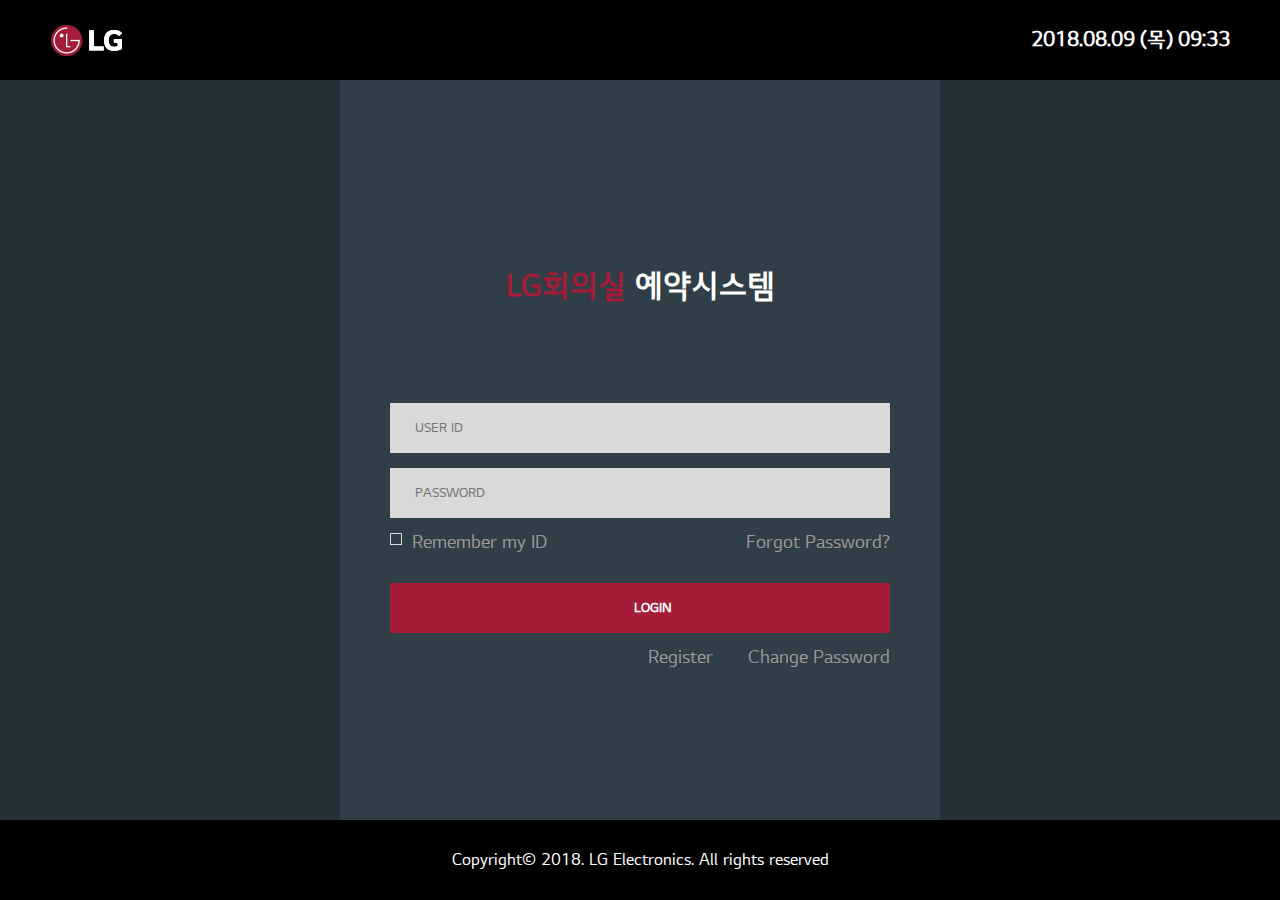
<file: index.html>
<!DOCTYPE html>
<html>
<head>
    <title>LG 회의실 예약 시스템</title>
    <meta charset="UTF-8">
    <meta name="description" content="">
    <meta name="keywords" content="">
    
    <!-- favicon -->
	<link rel="shortcut icon" href="img/favicon.ico">
    
    <!-- css 추가 -->
    <link rel="stylesheet" href="css/jquery-ui.min.css">
    <link rel="stylesheet" href="css/fontawesome.min.css">
    <link rel="stylesheet" href="css/common.css">
    
    <!-- js 추가 -->
    <script src="js/jquery.1.12.3.min.js"></script>
    <script src="js/jquery-ui.min.js"></script>
    <script src="js/fontawsome.js"></script>
</head>
<body>

<!-- header S -->
<header id="id-header" class="class-header class-clearfix class-fixed">
    <div class="class-logoWrap">
        <h1 id="id-logo" class="class-logo">
            <a href="#">LG</a>
        </h1>
    </div>
    
    <div class="class-dateWrap">
        <p>
            <span>2018.08.09</span>
            <span>&#40;목&#41;</span>
            <span>09:33</span>
        </p>
    </div>
</header>
<!-- header E -->

<!-- container S -->
<section id="id-container" class="class-container">
    <div class="class-content">
        <h2>
            <strong>LG회의실</strong>
            예약시스템
        </h2>
        
        <div class="class-formWrap">
            <form id="id-login">
                <input type="text" name="userID" placeholder="USER ID">
                
                <input type="password" name="userPW" placeholder="PASSWORD">
                
                <div class="class-cleafix class-findWrap">
                    <p>
                        <input type="checkbox" id="id-remember" name="rememberID">
                        <label for="id-remember">
                            <span class="class-iconCk">
                                <i class="fas fa-check"></i>
                            </span>
                            Remember my ID
                        </label>
                    </p>
                    
                    <p>
                        <a href="#">Forgot Password?</a>
                    </p>
                </div>
                
                <input type="submit" form="id-login" class="class-btnLogin" value="LOGIN">
                
                <div class="class-clearfix class-resiWrap">
                    <a href="#">Register</a>
                    <a href="#">Change Password</a>
                </div>
            </form>
        </div>
        <!-- formWrap E -->
    </div>
    <!-- content E -->
</section>
<!-- container E -->

<!-- footer S -->
<footer id="id-footer" class="class-footer class-fixed">
    <small class="class-copy">Copyright&copy; 2018. LG Electronics. All rights reserved</small>
</footer>
<!-- footer E -->

</body>
</html>
</file>
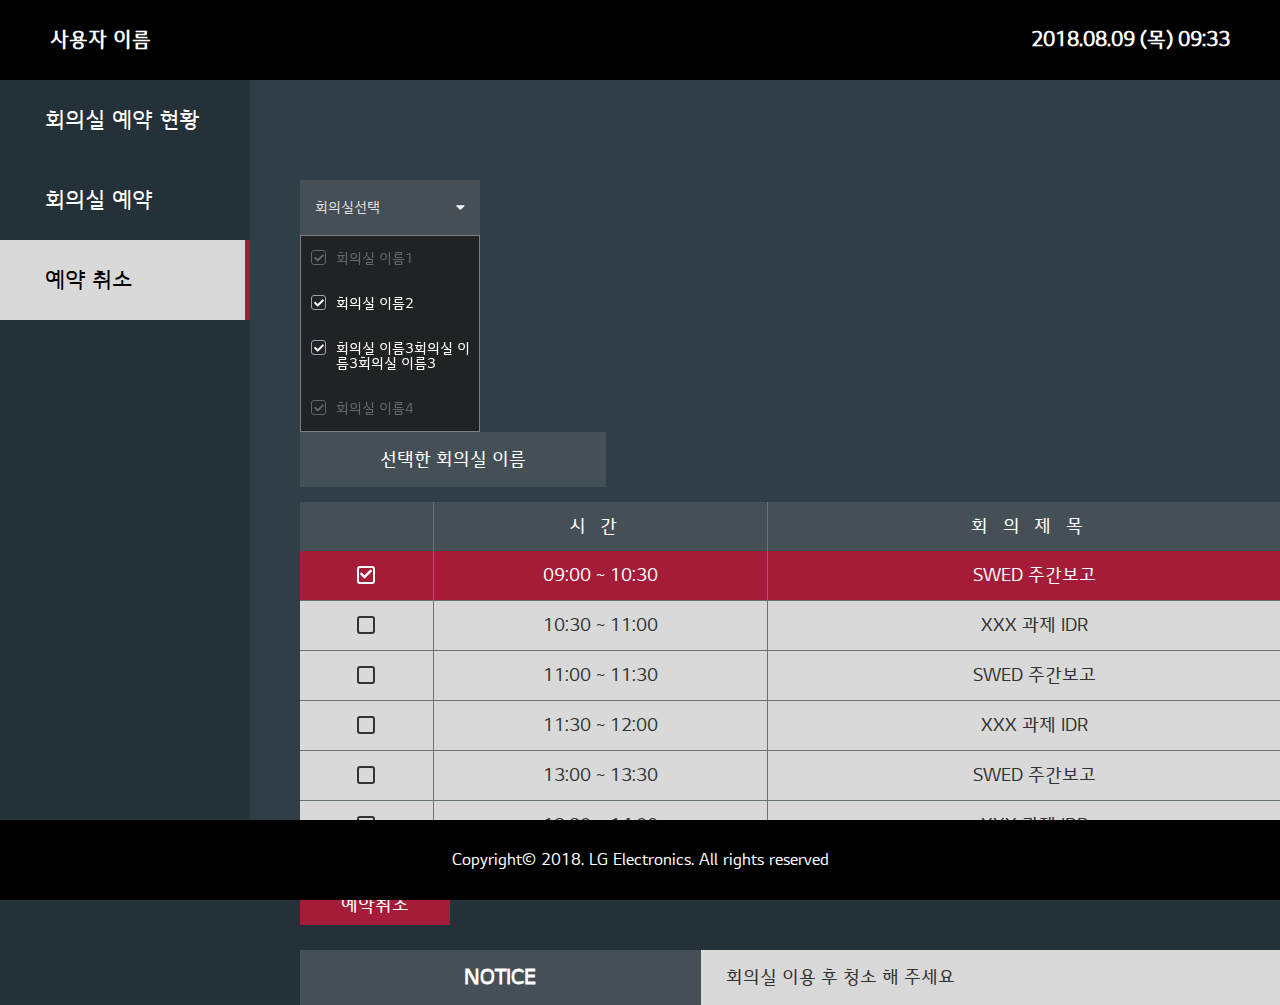
<file: reservation-cancel.html>
<!DOCTYPE html>
<html>
<head>
    <title>LG 회의실 예약 시스템</title>
    <meta charset="UTF-8">
    <meta name="description" content="">
    <meta name="keywords" content="">
    
    <!-- favicon -->
	<link rel="shortcut icon" href="img/favicon.ico">
    
    <!-- css 추가 -->
    <link rel="stylesheet" href="css/jquery-ui.min.css">
    <link rel="stylesheet" href="css/fontawesome.min.css">
    <link rel="stylesheet" href="css/common.css">
    
    <!-- js 추가 -->
    <script src="js/jquery.1.12.3.min.js"></script>
    <script src="js/jquery-ui.min.js"></script>
    <script src="js/fontawsome.js"></script>
</head>
<body>

<!-- header S -->
<header id="id-header" class="class-header class-clearfix class-fixed">
    <div class="class-nameWrap">
        <h1 id="id-username" class="class-username">사용자 이름</h1>
    </div>
    
    <div class="class-dateWrap">
        <p>
            <span>2018.08.09</span>
            <span>&#40;목&#41;</span>
            <span>09:33</span>
        </p>
    </div>
</header>
<!-- header E -->

<!-- aside S -->
<aside id="id-gnb" class="class-gnb">
    <nav>
        <ul>
            <!-- ↓ 메뉴 활성화 class="class-act" -->
            <li>
                <a href="#">회의실 예약 현황</a>
            </li>
            <li>
                <a href="#">회의실 예약</a>
            </li>
            <li class="class-act">
                <a href="#">예약 취소</a>
            </li>
        </ul>
    </nav>
</aside>
<!-- aside E -->

<!-- container S -->
<section id="id-container" class="class-container">
    <div class="class-content class-main class-cancel class-clearfix">
        <div class="class-wrap class-select">
            <button class="class-btnSelect">
                회의실선택
                <b><i class="fas fa-caret-down"></i></b>
            </button>
            
            <ul class="class-selectList class-on">
                <!-- ↓ 이미 예약 완료된 회의실이면 li에 class-disable 추가 -->
                <li class="class-disable">
                    <input type="checkbox" id="id-select01">
                    <label for="id-select01">
                        <span><i class="fas fa-check"></i></span>
                        회의실 이름1
                    </label>
                </li>
                <li>
                    <input type="checkbox" id="id-select02">
                    <label for="id-select02">
                        <span><i class="fas fa-check"></i></span>
                        회의실 이름2
                    </label>
                </li>
                <li>
                    <input type="checkbox" id="id-select03">
                    <label for="id-select03">
                        <span><i class="fas fa-check"></i></span>
                        회의실 이름3회의실 이름3회의실 이름3
                    </label>
                </li>
                <li class="class-disable">
                    <input type="checkbox" id="id-select04">
                    <label for="id-select04">
                        <span><i class="fas fa-check"></i></span>
                        회의실 이름4
                    </label>
                </li>
            </ul>
        </div>
        <!-- select E -->
        
        <div class="class-wrap class-tableInfo">
            <form id="id-cancel">
                <p class="class-roomname">선택한 회의실 이름</p>

                <ul class="class-tableheading">
                    <li>
                        <p>&nbsp;</p>
                        <p>시간</p>
                        <p class="class-title">회의제목</p>
                        <p>신청자</p>
                    </li>
                </ul>
                <!-- tableheading E -->

                <ul class="class-tableinner">
                    <!-- checkbox가 checked되면 li에 class-check 추가 -->
                    <li class="class-check">
                        <p>
                            <input type="checkbox" id="id-check101" checked="checked">
                            <label for="id-check101">
                                <b><i class="fas fa-check"></i></b>
                            </label>
                        </p>
                        <p>09:00 ~ 10:30</p>
                        <p class="class-title">SWED 주간보고</p>
                        <p>레오니다스</p>
                    </li>
                    <li>
                        <p>
                            <input type="checkbox" id="id-check102">
                            <label for="id-check102">
                                <b><i class="fas fa-check"></i></b>
                            </label>
                        </p>
                        <p>10:30 ~ 11:00</p>
                        <p class="class-title">XXX 과제 IDR</p>
                        <p>시세로</p>
                    </li>
                    <li>
                        <p>
                            <input type="checkbox" id="id-check103">
                            <label for="id-check103">
                                <b><i class="fas fa-check"></i></b>
                            </label>
                        </p>
                        <p>11:00 ~ 11:30</p>
                        <p class="class-title">SWED 주간보고</p>
                        <p>레오니다스</p>
                    </li>
                    <li>
                        <p>
                            <input type="checkbox" id="id-check104">
                            <label for="id-check104">
                                <b><i class="fas fa-check"></i></b>
                            </label>
                        </p>
                        <p>11:30 ~ 12:00</p>
                        <p class="class-title">XXX 과제 IDR</p>
                        <p>시세로</p>
                    </li>
                    <li>
                        <p>
                            <input type="checkbox" id="id-check105">
                            <label for="id-check105">
                                <b><i class="fas fa-check"></i></b>
                            </label>
                        </p>
                        <p>13:00 ~ 13:30</p>
                        <p class="class-title">SWED 주간보고</p>
                        <p>레오니다스</p>
                    </li>
                    <li>
                        <p>
                            <input type="checkbox" id="id-check106">
                            <label for="id-check106">
                                <b><i class="fas fa-check"></i></b>
                            </label>
                        </p>
                        <p>13:30 ~ 14:00</p>
                        <p class="class-title">XXX 과제 IDR</p>
                        <p>시세로</p>
                    </li>
                </ul>
                <!-- tableinner E -->

                <input type="submit" form="id-cancel" class="class-btncancel" value="예약취소">
            </form>
            <!-- form E -->
            <div class="class-noticeWrap class-clearfix">
                <h3>NOTICE</h3>
                <p class="class-notice">회의실 이용 후 청소 해 주세요</p>
            </div>
            <!-- noticeWrap E -->
        </div>
        <!-- tableInfo E -->
    </div>
    <!-- content E -->
</section>
<!-- container E -->

<!-- footer S -->
<footer id="id-footer" class="class-footer class-fixed">
    <small class="class-copy">Copyright&copy; 2018. LG Electronics. All rights reserved</small>
</footer>
<!-- footer E -->

</body>
</html>
</file>
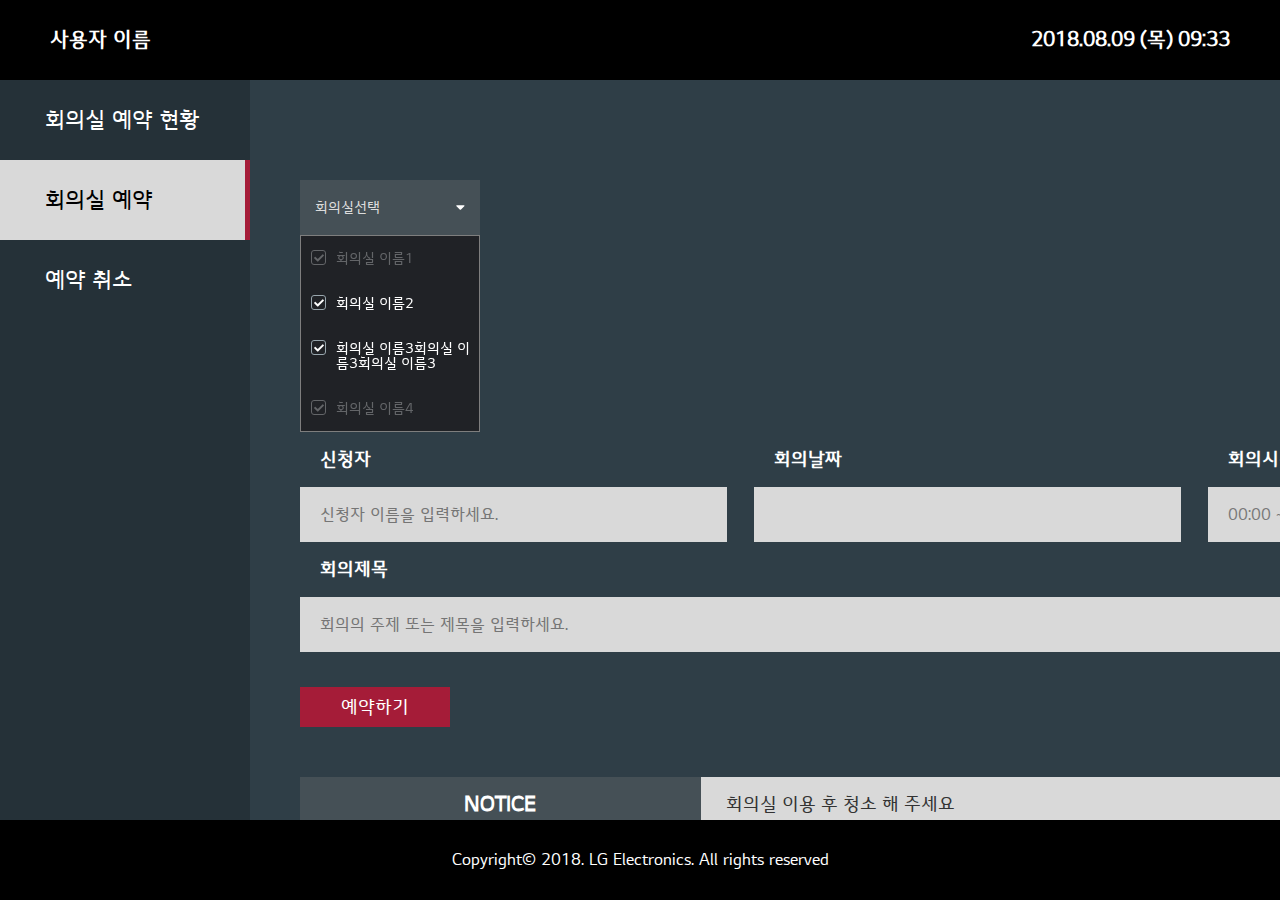
<file: reservation-reservation.html>
<!DOCTYPE html>
<html>
<head>
    <title>LG 회의실 예약 시스템</title>
    <meta charset="UTF-8">
    <meta name="description" content="">
    <meta name="keywords" content="">
    
    <!-- favicon -->
	<link rel="shortcut icon" href="img/favicon.ico">
    
    <!-- css 추가 -->
    <link rel="stylesheet" href="css/jquery-ui.min.css">
    <link rel="stylesheet" href="css/fontawesome.min.css">
    <link rel="stylesheet" href="css/common.css">
    
    <!-- js 추가 -->
    <script src="js/jquery.1.12.3.min.js"></script>
    <script src="js/jquery-ui.min.js"></script>
    <script src="js/fontawsome.js"></script>
</head>
<body>

<!-- header S -->
<header id="id-header" class="class-header class-clearfix class-fixed">
    <div class="class-nameWrap">
        <h1 id="id-username" class="class-username">사용자 이름</h1>
    </div>
    
    <div class="class-dateWrap">
        <p>
            <span>2018.08.09</span>
            <span>&#40;목&#41;</span>
            <span>09:33</span>
        </p>
    </div>
</header>
<!-- header E -->

<!-- aside S -->
<aside id="id-gnb" class="class-gnb">
    <nav>
        <ul>
            <!-- ↓ 메뉴 활성화 class="class-act" -->
            <li>
                <a href="#">회의실 예약 현황</a>
            </li>
            <li class="class-act">
                <a href="#">회의실 예약</a>
            </li>
            <li>
                <a href="#">예약 취소</a>
            </li>
        </ul>
    </nav>
</aside>
<!-- aside E -->

<!-- container S -->
<section id="id-container" class="class-container">
    <div class="class-content class-main class-clearfix">
        <div class="class-wrap class-select">
            <!-- button 클릭시 아래 ul에 addClass'class-on' -->
            <button class="class-btnSelect">
                회의실선택
                <b><i class="fas fa-caret-down"></i></b>
            </button>
            
            <ul class="class-selectList class-on">
                <!-- ↓ 이미 예약 완료된 회의실이면 li에 class-disable 추가 -->
                <li class="class-disable">
                    <input type="checkbox" id="id-select01">
                    <label for="id-select01">
                        <span><i class="fas fa-check"></i></span>
                        회의실 이름1
                    </label>
                </li>
                <li>
                    <input type="checkbox" id="id-select02">
                    <label for="id-select02">
                        <span><i class="fas fa-check"></i></span>
                        회의실 이름2
                    </label>
                </li>
                <li>
                    <input type="checkbox" id="id-select03">
                    <label for="id-select03">
                        <span><i class="fas fa-check"></i></span>
                        회의실 이름3회의실 이름3회의실 이름3
                    </label>
                </li>
                <li class="class-disable">
                    <input type="checkbox" id="id-select04">
                    <label for="id-select04">
                        <span><i class="fas fa-check"></i></span>
                        회의실 이름4
                    </label>
                </li>
            </ul>
        </div>
        <!-- select E -->
        
        <div class="class-wrap class-tableInfo">
            <form id="id-reservation">
                <ul class="class-clearfix">
                    <li>
                        <h4>신청자</h4>
                        <input type="text" name="name-username" placeholder="신청자 이름을 입력하세요.">
                    </li>
                    <li>
                        <h4>회의날짜</h4>
                        <input type="text" name="name-date" id="id-date">
                        <script>
                            $("#id-date").datepicker({ dateFormat: 'yy-mm-dd' });
                        </script>
                    </li>
                    <li>
                        <h4>회의시간</h4>
                        <!-- ↓ 클릭시 class-reservationPOP에 addClass="class-on" -->
                        <input type="button" class="class-time" value="00:00 ~ 00:00">
                    </li>
                </ul>
                
                <div>
                    <h4>회의제목</h4>
                    <input type="text" name="name-title" placeholder="회의의 주제 또는 제목을 입력하세요.">
                </div>
                
                <input type="submit" class="class-btnsubmit" value="예약하기">
            </form>
            <!-- form E -->
            
            <div class="class-noticeWrap class-clearfix">
                <h3>NOTICE</h3>
                <p class="class-notice">회의실 이용 후 청소 해 주세요</p>
            </div>
            <!-- noticeWrap E -->
        </div>
        <!-- tableInfo E -->
    </div>
    <!-- content E -->
    
    <!-- reservationPOP S -->
    <div class="class-reservationPOP">
        <div class="class-popinner">
            <div class="class-poptitle class-clearfix">
                <h4>회의실 시간 예약</h4>
                <p>선택한 회의실 이름</p>
            </div>
            
            <div class="class-tableInfo">
                <form id="id-formTime">
                    <ul class="class-tableheading">
                        <li>
                            <p>&nbsp;</p>
                            <p class="class-title">시간</p>
                            <p>신청자</p>
                        </li>
                    </ul>
                    <!-- tableheading E -->

                    <ul class="class-tableinner">
                        <!-- ↓ 비활성화 되는 라인에 class-disable 추가 -->
                        <li class="class-disable">
                            <p>
                                <!-- ↓ class-disable 시 checked -->
                                <input type="checkbox" id="id-check001" checked="checked">
                                <label for="id-check001">
                                    <b><i class="fas fa-check"></i></b>
                                </label>
                            </p>
                            <p class="class-title">09:00 ~ 10:30</p>
                            <p>레오니다스</p>
                        </li>
                        <li>
                            <p>
                                <input type="checkbox" id="id-check002">
                                <label for="id-check002">
                                    <b><i class="fas fa-check"></i></b>
                                </label>
                            </p>
                            <p class="class-title">10:30 ~ 11:00</p>
                            <p>시세로</p>
                        </li>
                        <li>
                            <p>
                                <input type="checkbox" id="id-check003">
                                <label for="id-check003">
                                    <b><i class="fas fa-check"></i></b>
                                </label>
                            </p>
                            <p class="class-title">11:00 ~ 11:30</p>
                            <p>레오니다스</p>
                        </li>
                        <li>
                            <p>
                                <input type="checkbox" id="id-check004">
                                <label for="id-check004">
                                    <b><i class="fas fa-check"></i></b>
                                </label>
                            </p>
                            <p class="class-title">11:30 ~ 12:00</p>
                            <p>시세로</p>
                        </li>
                        <li>
                            <p>
                                <input type="checkbox" id="id-check005">
                                <label for="id-check005">
                                    <b><i class="fas fa-check"></i></b>
                                </label>
                            </p>
                            <p class="class-title">13:00 ~ 13:30</p>
                            <p>레오니다스</p>
                        </li>
                        <li>
                            <p>
                                <input type="checkbox" id="id-check006">
                                <label for="id-check006">
                                    <b><i class="fas fa-check"></i></b>
                                </label>
                            </p>
                            <p class="class-title">13:30 ~ 14:00</p>
                            <p>시세로</p>
                        </li>
                        <li>
                            <p>
                                <input type="checkbox" id="id-check007">
                                <label for="id-check007">
                                    <b><i class="fas fa-check"></i></b>
                                </label>
                            </p>
                            <p class="class-title">14:00 ~ 14:30</p>
                            <p>레오니다스</p>
                        </li>
                        <li>
                            <p>
                                <input type="checkbox" id="id-check008">
                                <label for="id-check008">
                                    <b><i class="fas fa-check"></i></b>
                                </label>
                            </p>
                            <p class="class-title">14:30 ~ 15:00</p>
                            <p>시세로</p>
                        </li>
                        <li>
                            <p>
                                <input type="checkbox" id="id-check008">
                                <label for="id-check008">
                                    <b><i class="fas fa-check"></i></b>
                                </label>
                            </p>
                            <p class="class-title">14:30 ~ 15:00</p>
                            <p>시세로</p>
                        </li>
                        <li>
                            <p>
                                <input type="checkbox" id="id-check008">
                                <label for="id-check008">
                                    <b><i class="fas fa-check"></i></b>
                                </label>
                            </p>
                            <p class="class-title">14:30 ~ 15:00</p>
                            <p>시세로</p>
                        </li>
                    </ul>
                    <!-- tableinner E -->
                    
                    <div class="class-btnWrap">
                        <button class="class-btnCancel">취소</button>
                        <button type="submit" class="class-btnComplate">확인</button>
                    </div>
                </form>
            </div>
            <!-- tableInfo E -->
        </div>
        <!-- popinner E -->
    </div>
    <!-- reservationPOP E -->
</section>
<!-- container E -->

<!-- footer S -->
<footer id="id-footer" class="class-footer class-fixed">
    <small class="class-copy">Copyright&copy; 2018. LG Electronics. All rights reserved</small>
</footer>
<!-- footer E -->

</body>
</html>
</file>
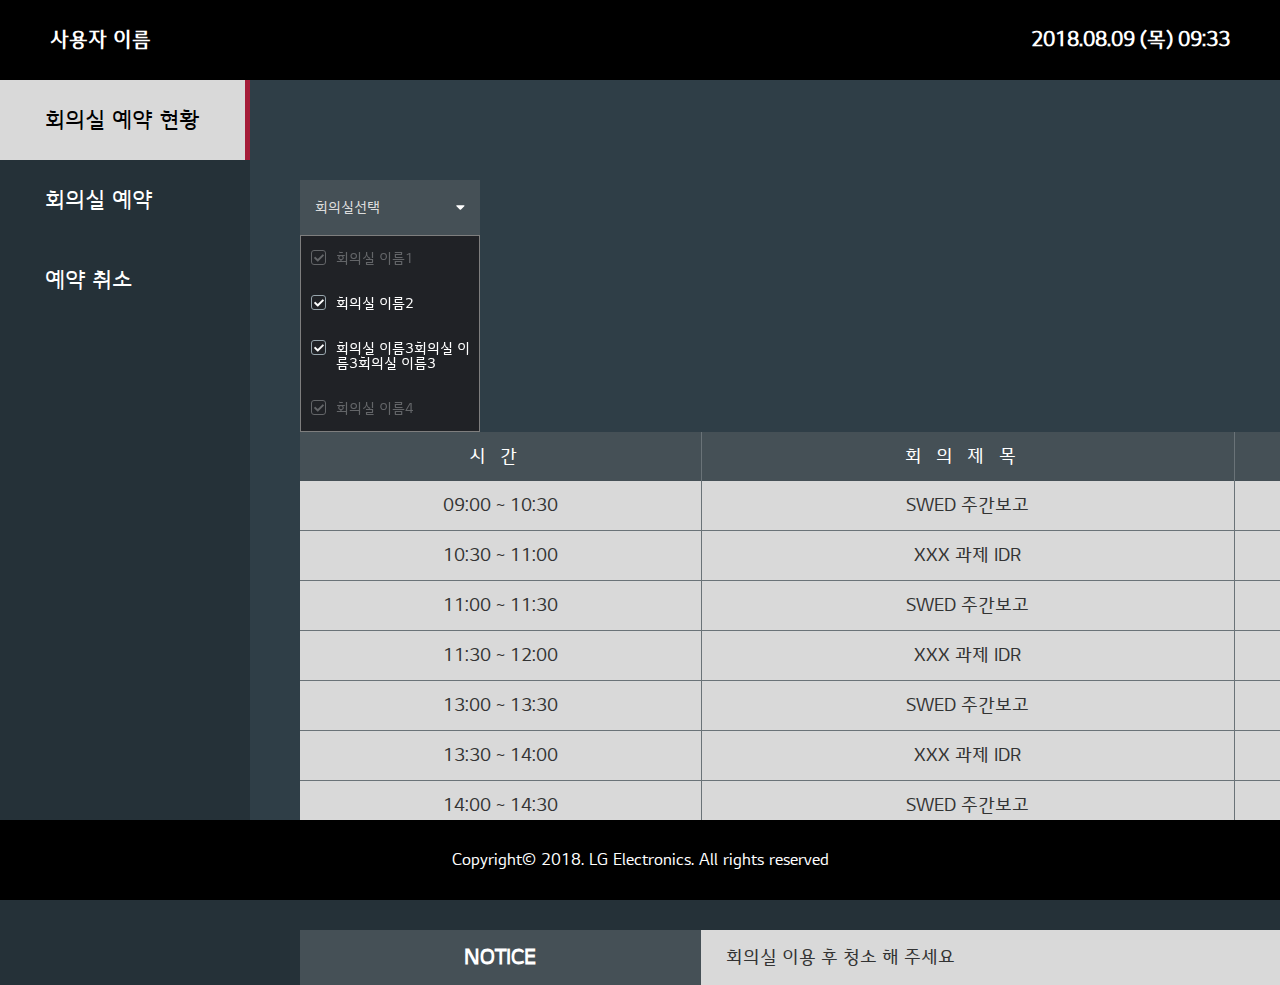
<file: reservation-status.html>
<!DOCTYPE html>
<html>
<head>
    <title>LG 회의실 예약 시스템</title>
    <meta charset="UTF-8">
    <meta name="description" content="">
    <meta name="keywords" content="">
    
    <!-- favicon -->
	<link rel="shortcut icon" href="img/favicon.ico">
    
    <!-- css 추가 -->
    <link rel="stylesheet" href="css/jquery-ui.min.css">
    <link rel="stylesheet" href="css/fontawesome.min.css">
    <link rel="stylesheet" href="css/common.css">
    
    <!-- js 추가 -->
    <script src="js/jquery.1.12.3.min.js"></script>
    <script src="js/jquery-ui.min.js"></script>
    <script src="js/fontawsome.js"></script>
</head>
<body>

<!-- header S -->
<header id="id-header" class="class-header class-clearfix class-fixed">
    <div class="class-nameWrap">
        <h1 id="id-username" class="class-username">사용자 이름</h1>
    </div>
    
    <div class="class-dateWrap">
        <p>
            <span>2018.08.09</span>
            <span>&#40;목&#41;</span>
            <span>09:33</span>
        </p>
    </div>
</header>
<!-- header E -->

<!-- aside S -->
<aside id="id-gnb" class="class-gnb">
    <nav>
        <ul>
            <!-- ↓ 메뉴 활성화 class="class-act" -->
            <li class="class-act">
                <a href="#">회의실 예약 현황</a>
            </li>
            <li>
                <a href="#">회의실 예약</a>
            </li>
            <li>
                <a href="#">예약 취소</a>
            </li>
        </ul>
    </nav>
</aside>
<!-- aside E -->

<!-- container S -->
<section id="id-container" class="class-container">
    <div class="class-content class-main class-clearfix">
        <div class="class-wrap class-select">
            <!-- button 클릭시 아래 ul에 addClass'class-on' -->
            <button class="class-btnSelect">
                회의실선택
                <b><i class="fas fa-caret-down"></i></b>
            </button>
            
            <ul class="class-selectList class-on">
                <!-- ↓ 이미 예약 완료된 회의실이면 li에 class-disable 추가 -->
                <li class="class-disable">
                    <input type="checkbox" id="id-select01">
                    <label for="id-select01">
                        <span><i class="fas fa-check"></i></span>
                        회의실 이름1
                    </label>
                </li>
                <li>
                    <input type="checkbox" id="id-select02">
                    <label for="id-select02">
                        <span><i class="fas fa-check"></i></span>
                        회의실 이름2
                    </label>
                </li>
                <li>
                    <input type="checkbox" id="id-select03">
                    <label for="id-select03">
                        <span><i class="fas fa-check"></i></span>
                        회의실 이름3회의실 이름3회의실 이름3
                    </label>
                </li>
                <li class="class-disable">
                    <input type="checkbox" id="id-select04">
                    <label for="id-select04">
                        <span><i class="fas fa-check"></i></span>
                        회의실 이름4
                    </label>
                </li>
            </ul>
        </div>
        <!-- select E -->
        
        <div class="class-wrap class-tableInfo">
            <ul class="class-tableheading">
                <li>
                    <p>시간</p>
                    <p class="class-title">회의제목</p>
                    <p>신청자</p>
                </li>
            </ul>
            <!-- tableheading E -->

            <ul class="class-tableinner">
                <li>
                    <p>09:00 ~ 10:30</p>
                    <p class="class-title">SWED 주간보고</p>
                    <p>레오니다스</p>
                </li>
                <li>
                    <p>10:30 ~ 11:00</p>
                    <p class="class-title">XXX 과제 IDR</p>
                    <p>시세로</p>
                </li>
                <li>
                    <p>11:00 ~ 11:30</p>
                    <p class="class-title">SWED 주간보고</p>
                    <p>레오니다스</p>
                </li>
                <li>
                    <p>11:30 ~ 12:00</p>
                    <p class="class-title">XXX 과제 IDR</p>
                    <p>시세로</p>
                </li>
                <li>
                    <p>13:00 ~ 13:30</p>
                    <p class="class-title">SWED 주간보고</p>
                    <p>레오니다스</p>
                </li>
                <li>
                    <p>13:30 ~ 14:00</p>
                    <p class="class-title">XXX 과제 IDR</p>
                    <p>시세로</p>
                </li>
                <li>
                    <p>14:00 ~ 14:30</p>
                    <p class="class-title">SWED 주간보고</p>
                    <p>레오니다스</p>
                </li>
                <li>
                    <p>14:30 ~ 15:00</p>
                    <p class="class-title">XXX 과제 IDR</p>
                    <p>시세로</p>
                </li>
            </ul>
            <!-- tableinner E -->
            
            <div class="class-noticeWrap class-clearfix">
                <h3>NOTICE</h3>
                <p class="class-notice">회의실 이용 후 청소 해 주세요</p>
            </div>
            <!-- noticeWrap E -->
        </div>
        <!-- tableInfo E -->
    </div>
    <!-- content E -->
</section>
<!-- container E -->

<!-- footer S -->
<footer id="id-footer" class="class-footer class-fixed">
    <small class="class-copy">Copyright&copy; 2018. LG Electronics. All rights reserved</small>
</footer>
<!-- footer E -->

</body>
</html>
</file>
<file: css/common.css>
@charset "utf-8";

@font-face {
    font-family:'lgsmkrr';
    src: url(../font/LGSmKrR.woff) format('woff');
}

html { scrollbar-arrow-color: #efefef;

        scrollbar-Track-Color: none; 
        scrollbar-base-color: #dfdfdf;

        scrollbar-Face-Color: #dfdfdf;

        scrollbar-3dLight-Color: #dfdfdf;         
        scrollbar-DarkShadow-Color: #dfdfdf;

        scrollbar-Highlight-Color: #dfdfdf;

        scrollbar-Shadow-Color: #dfdfdf}
        
::-webkit-scrollbar {width: 5px; height: 5px; }
/*::-webkit-scrollbar-button:start:decrement, */
/*::-webkit-scrollbar-button:end:increment {display: block; width: 12px;height: 12px; background: url() rgba(0,0,0,.05);}*/
::-webkit-scrollbar-track {  background: rgba(102,102,102,0.7);  border-radius:3px; }
::-webkit-scrollbar-thumb {  background: #454545;  border-radius:3px; }

* {padding:0; margin:0; text-decoration:none; list-style:none; box-sizing:border-box; font-family:'lgsmkrr', sans-serif; color:#fff;}
html {height:100%;}
body {position:relative; max-width:1920px; height:100%; padding:80px 0; font-size:18px; background:#253138;
/* ie scroll */
scrollbar-face-color: #37383c;
scrollbar-track-color: #555;
scrollbar-arrow-color: #555;
scrollbar-shadow-color: #37383c;
scrollbar-dark-shadow-color: #37383c;}
button {border:none; background:transparent; cursor:pointer; color:#dcdcdc;}
table, tr, th, td {border-collapse:collapse;}
.class-clearfix:after {display:block; content:''; clear:both;}

/* header S */
.class-fixed {position:fixed; left:0; z-index:9990; width:100%; height:80px; padding:0 50px; line-height:80px; background:#000;}
.class-header {top:0;}
.class-header .class-logoWrap, .class-header .class-nameWrap {float:left; width:50%;}
.class-header h1 {font-size:20px; color:#fff;}
.class-header .class-logoWrap a {display:block; width:72px; height:80px; text-indent:-9999em; background:url(../img/logo.png) no-repeat center;}
.class-header .class-dateWrap {float:right; width:50%; text-align:right;}
.class-header .class-dateWrap p span {font-size:20px; font-weight:600;}
/* header E */

/* container S */
    /* login S */
.class-container {height:100%;}
.class-content {width:600px; height:100%; padding:190px 50px 0; margin:0 auto; background:#2f3e47;}
.class-content h2 {margin-bottom:100px; text-align:center; font-size:30px;}
.class-content h2 strong {color:#a51c38;}
.class-formWrap {width:100%;}
.class-formWrap input {width:100%; height:50px; padding-left:25px; border:none; margin-bottom:15px; color:#494949; background:#d9d9d9;}
.class-formWrap .class-findWrap {width:100%; margin-bottom:50px;}
.class-formWrap .class-findWrap p {float:left;}
.class-formWrap .class-findWrap p input {display:none;}
.class-formWrap .class-findWrap p label {color:#999; cursor:pointer;}
.class-formWrap .class-findWrap .class-iconCk {display:inline-block; width:12px; height:12px; border:1px solid #d9d9d9; margin-right:5px; vertical-align:top; text-indent:-9999em;}
#id-remember:checked + label .class-iconCk {text-indent:0;}
.class-formWrap .class-findWrap p:last-child {float:right;}
.class-formWrap a {color:#999;}
.class-formWrap a:hover, .class-formWrap a:focus {text-decoration:underline;}
.class-formWrap .class-btnLogin {color:#fff; font-weight:600; background:#a51c38; cursor:pointer;}
.class-formWrap .class-btnLogin:hover, .class-formWrap .class-btnLogin:focus {opacity:0.8;}
.class-formWrap .class-resiWrap {text-align:right;}
.class-formWrap .class-resiWrap a {display:inline-block; margin-left:30px;}
    /* login E */

    /* reservation-status S */
.class-main {width:100%; padding:100px 50px 0 300px;}
.class-main .class-wrap {float:left;}
.class-main .class-select {width:180px; margin-right:50px;}
.class-main .class-wrap button {position:relative; width:100%; padding-left:15px; font-size:14px; font-weight:400; line-height:55px; text-align:left; background:#455056;}
.class-main .class-wrap button b {position:absolute; top:0; right:15px;}
.class-selectList {overflow:auto; width:100%; max-height:240px; border:1px solid #7e7e7e; background:#202226;}
.class-selectList li {width:100%;}
.class-selectList li input {display:none;}
.class-selectList li label {position:relative; display:block; padding:15px 0 15px 35px; font-size:14px; cursor:pointer;}
.class-selectList label span {position:absolute; top:14px; left:10px; display:block; width:15px; height:15px; padding:2px; border-radius:3px; border:1px solid #98a6ad; font-size:10px;}
.class-selectList .class-disable label, .class-selectList .class-disable label span path {color:#636568; cursor:not-allowed;}
.class-selectList .class-disable label span {border-color:#636568;}
.class-selectList li input[type="checkbox"]:checked + label {background:#a51c38;}
.class-selectList li input[type="checkbox"]:checked + label span {background:#d9d9d9;}
.class-selectList li input[type="checkbox"]:checked + label span path {color:#000;}

.class-main .class-tableInfo {width:1335px;}
.class-tableInfo ul, .class-tableInfo ul li {width:100%; text-align:center;}
.class-tableInfo ul li:after {content:''; display:block; clear:both;}
.class-tableInfo ul li p {float:left; width:30%; padding:15px 0; border-bottom:1px solid #6a7378;}
.class-tableInfo ul li:last-child p {border-bottom:none;}
.class-tableInfo ul li .class-title {width:40%; border-left:1px solid #6a7378; border-right:1px solid #6a7378;}
.class-tableInfo .class-tableheading li p {letter-spacing:0.8em; background:#455056;}
.class-tableInfo .class-tableinner {max-height:450px; overflow:auto;}
.class-tableInfo .class-tableinner li p {color:#333; background:#d9d9d9;}

.class-noticeWrap {width:100%; margin-top:50px; line-height:55px;}
.class-noticeWrap h3 {float:left; width:30%; text-align:center; background:#455056;}
.class-noticeWrap p {float:left; width:70%; padding-left:25px; color:#333; background:#d9d9d9;}
    /* reservation-status E */
    
    /* reservation-reservation S */
#id-reservation {width:100%; margin-bottom:35px;}
#id-reservation ul li {float:left; width:32%; margin-right:2%; text-align:left;}
#id-reservation ul li:last-child {margin:0;}
#id-reservation h4 {padding-left:20px; line-height:55px;}
#id-reservation input {width:100%; height:55px; padding-left:20px; border:none; color:#787878; text-align:left; font-size:16px; background:#d9d9d9;}
#id-reservation div {margin-bottom:35px;}
#id-reservation .class-btnsubmit, #id-cancel .class-btncancel {width:150px; height:40px; padding:0; border:none; font-size:18px; text-align:center; color:#fff; background:#a51c38;}

        /* pop-up S */
.class-reservationPOP {display:none; position:fixed; top:0; left:0; z-index:9999; width:100%; height:100%; background:rgba(217,217,217,0.6);}
.class-reservationPOP.class-on {display:block;}
.class-reservationPOP .class-popinner {position:absolute; top:50%; left:50%; width:1200px; height:800px; padding:100px 50px 0; margin:-400px 0 0 -600px; background:#2f3e47;}
.class-poptitle {width:100%; margin-bottom:15px;}
.class-poptitle h4 {float:left; font-size:30px; line-height:50px;}
.class-poptitle p {float:right; width:300px; line-height:50px; text-align:center; background:#455056;}
.class-popinner .class-tableinner {height:400px;}
.class-popinner .class-tableInfo ul li p {width:20%; padding:0; border-color:#b8b8b8; line-height:50px; font-size:16px;}
.class-popinner .class-tableInfo ul li .class-title {width:60%; border-color:#b8b8b8;}
.class-popinner .class-tableInfo ul li input[type="checkbox"] {display:none;}
.class-popinner .class-tableInfo ul li label {display:inline-block; width:20px; height:20px; border:2px solid #333; border-radius:3px; line-height:1em; vertical-align:middle; cursor:pointer;}
.class-popinner .class-tableInfo ul li label b {display:none; line-height:1em;font-size:12px;}
.class-popinner .class-tableInfo ul li input[type="checkbox"]:checked + label b {display:inline;}
.class-popinner .class-tableInfo ul li label b path {color:#333;}
.class-popinner .class-tableInfo ul .class-disable p, .class-popinner .class-tableInfo ul .class-disable input:checked + label path {color:#797a7a;}
.class-popinner .class-tableInfo ul .class-disable label {border-color:#797a7a;}
.class-popinner .class-btnWrap {text-align:right;}
.class-popinner .class-btnWrap button {width:150px; height:40px; margin:90px 0 0 6px; color:#fff; font-size:18px; background:#d08080;}
.class-popinner .class-btnWrap .class-btnComplate {background:#a51c38;}
        /* pop-up E */
    /* reservation-reservation E */
    
    /* reservation-cancel S */
.class-cancel .class-roomname {display:inline-block; padding:0 80px; margin-bottom:15px; line-height:55px; background:#455056;}
.class-cancel .class-tableInfo .class-tableinner {max-height:300px; margin-bottom:35px;}
.class-cancel .class-tableInfo ul li p {width:25%;}
.class-cancel .class-tableInfo ul li p:first-child {width:10%; border-right:1px solid #6a7378;}
.class-cancel .class-tableInfo ul li .class-title {width:40%;}
.class-cancel .class-tableInfo ul li input[type="checkbox"] {display:none;}
.class-cancel .class-tableInfo ul li label {display:inline-block; width:18px; height:18px; border:2px solid #333; border-radius:3px; font-size:12px; vertical-align:top;}
.class-cancel .class-tableInfo ul li label b {display:none;}
.class-cancel .class-tableInfo ul li input[type="checkbox"]:checked + label b {display:inline;}
.class-cancel .class-tableInfo ul li.class-check p {color:#fff; background:#a51c38;}
.class-cancel .class-tableInfo ul li.class-check label {border-color:#fff;}
.class-cancel .class-noticeWrap {margin-top:25px;}
    /* reservation-cancel E */
/* container E */

/* aside S */
.class-gnb {position:fixed; top:0; left:0; width:250px; height:100%; padding:80px 0; background:#253138;}   
.class-gnb ul li {}
.class-gnb ul li a {display:block; width:100%; padding-left:45px; border-right:5px solid transparent; line-height:80px; font-size:22px;}
.class-gnb ul li a:hover, .class-gnb ul li a:focus, .class-gnb ul li.class-act a {border-right-color:#a51c38; color:#000; background:#d9d9d9;}
/* aside E */

/* footer S */
.class-footer {bottom:0; text-align:center;}
.class-footer small {font-size:16px;}
/* footer E */

/* date */
.ui-widget.ui-widget-content {border-color:#787878;}
.ui-widget-content {color:#ebebeb; background:#202226;}
.ui-widget-header {color:#ebebeb; border-color:#454545; background:#313337;}
.ui-state-default, .ui-widget-content .ui-state-default, .ui-widget-header .ui-state-default, .ui-button, html .ui-button.ui-state-disabled:hover, html .ui-button.ui-state-disabled:active {border-color:#565656; color:#ebebeb; background:#202226;}
.ui-state-highlight, .ui-widget-content .ui-state-highlight, .ui-widget-header .ui-state-highlight {border-color:#0277bd; background:#0a2f45;}

.ui-widget-header .ui-icon {background-image:url(../img/images/ui-icons_555555_256x240.png);}
/* date */
</file>
